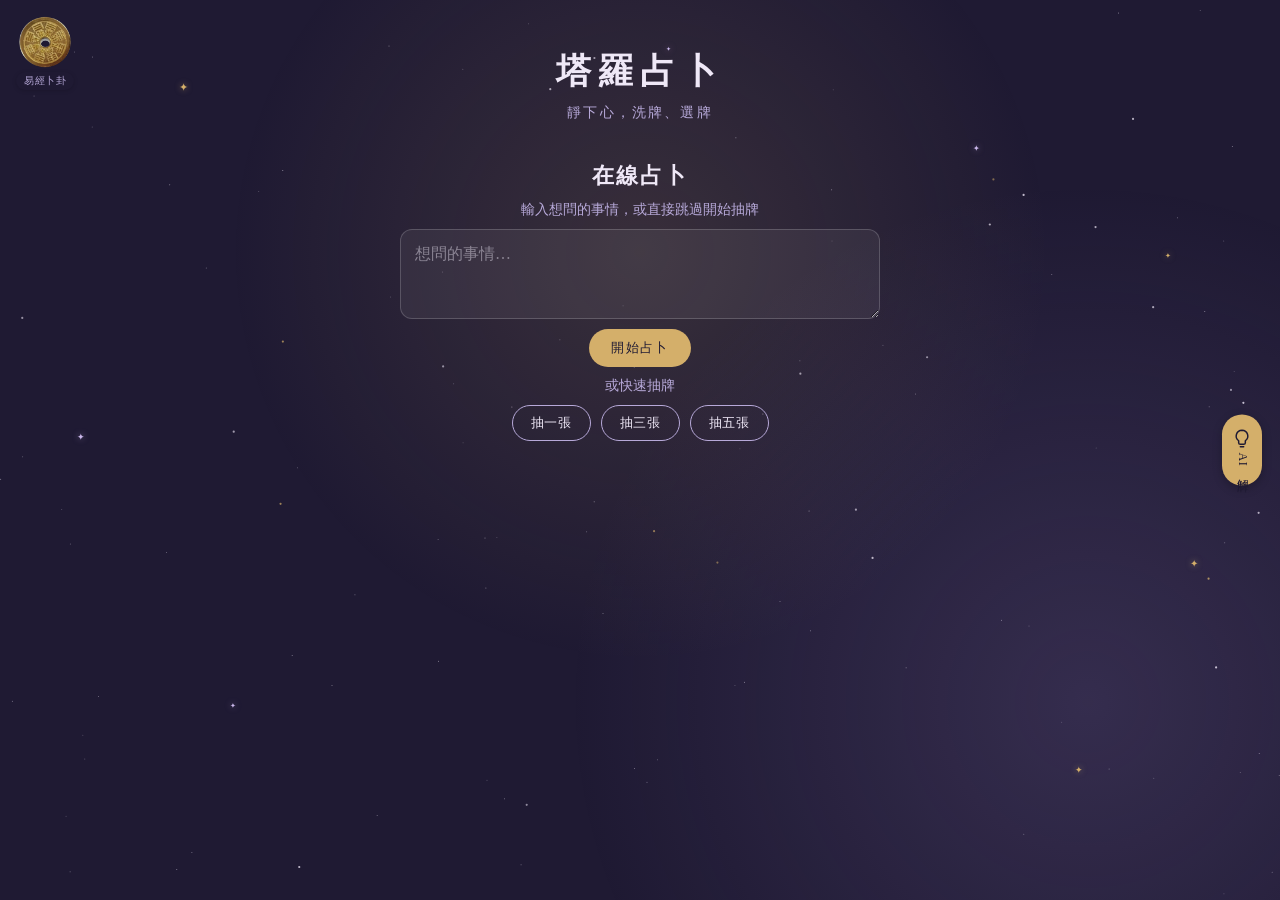
<file: index.html>
<!DOCTYPE html>
<html lang="zh-Hant">
<head>
<meta charset="UTF-8" />
<meta name="viewport" content="width=device-width, initial-scale=1.0" />
<title>塔羅占卜</title>
<link rel="stylesheet" href="css/style.css" />
</head>
<body class="theme-tarot">

  <div class="mystic-glow"></div>
  <div class="star-field" aria-hidden="true">
    <div class="star-dot layer-far"></div>
    <div class="star-dot layer-near"></div>
    <span class="sparkle" style="top:9%; left:14%; font-size:11px; animation-delay:0s;">✦</span>
    <span class="sparkle lavender" style="top:16%; left:76%; font-size:8px; animation-delay:0.6s;">✦</span>
    <span class="sparkle" style="top:28%; left:91%; font-size:7px; animation-delay:1.2s;">✦</span>
    <span class="sparkle lavender" style="top:48%; left:6%; font-size:9px; animation-delay:1.8s;">✦</span>
    <span class="sparkle" style="top:62%; left:93%; font-size:10px; animation-delay:0.3s;">✦</span>
    <span class="sparkle lavender" style="top:78%; left:18%; font-size:7px; animation-delay:2.1s;">✦</span>
    <span class="sparkle" style="top:85%; left:84%; font-size:9px; animation-delay:1.5s;">✦</span>
    <span class="sparkle lavender" style="top:5%; left:52%; font-size:6px; animation-delay:2.6s;">✦</span>
  </div>

  <a href="iching.html" class="page-switch page-switch-coin" title="金錢卦起卦" aria-label="切換到金錢卦起卦">
    <img src="assets/iching/coins/天錢-正面-八卦-icon.png" alt="" class="page-switch-icon" />
    <span class="page-switch-label">易經卜卦</span>
  </a>

  <header class="site-header">
    <h1 class="site-title">塔羅占卜</h1>
    <p class="site-subtitle">靜下心，洗牌、選牌</p>
  </header>

  <main class="table" id="tarot-section">

    <!-- ===================== 問題輸入（起手式，跟易經一致） ===================== -->
    <section id="tarot-question-section" class="iching-input">
      <h2 class="section-heading">在線占卜</h2>
      <p class="iching-hint">輸入想問的事情，或直接跳過開始抽牌</p>
      <textarea id="tarot-question" class="iching-textarea" placeholder="想問的事情…" maxlength="80"></textarea>
      <button id="btn-tarot-start" class="tool-btn" type="button">開始占卜</button>

      <p class="iching-hint quick-preset-hint">或快速抽牌</p>
      <div class="quick-count-buttons">
        <button class="quick-count-btn" type="button" data-count="1">抽一張</button>
        <button class="quick-count-btn" type="button" data-count="3">抽三張</button>
        <button class="quick-count-btn" type="button" data-count="5">抽五張</button>
      </div>
    </section>

    <!-- ===================== 牌桌 ===================== -->
    <section id="tarot-table-section" class="hidden">

      <section class="toolbar">
        <button id="btn-shuffle" class="tool-btn tool-btn-icon" type="button" title="洗牌" aria-label="洗牌">
          <svg viewBox="0 0 24 24" width="22" height="22" fill="none" stroke="currentColor" stroke-width="1.8" stroke-linecap="round" stroke-linejoin="round"><polyline points="16 3 21 3 21 8"/><line x1="4" y1="20" x2="21" y2="3"/><polyline points="21 16 21 21 16 21"/><line x1="15" y1="15" x2="21" y2="21"/><line x1="4" y1="4" x2="9" y2="9"/></svg>
        </button>
        <button id="btn-arrange" class="tool-btn tool-btn-icon" type="button" title="整牌" aria-label="整牌">
          <svg viewBox="0 0 24 24" width="22" height="22" fill="none" stroke="currentColor" stroke-width="1.8" stroke-linecap="round" stroke-linejoin="round"><polygon points="12 2 2 7 12 12 22 7 12 2"/><polyline points="2 17 12 22 22 17"/><polyline points="2 12 12 17 22 12"/></svg>
        </button>
        <button id="btn-cut" class="tool-btn tool-btn-icon" type="button" title="切牌" aria-label="切牌">
          <svg viewBox="0 0 24 24" width="22" height="22" fill="none" stroke="currentColor" stroke-width="1.8" stroke-linecap="round" stroke-linejoin="round"><circle cx="6" cy="6" r="3"/><circle cx="6" cy="18" r="3"/><line x1="20" y1="4" x2="8.12" y2="15.88"/><line x1="14.47" y1="14.48" x2="20" y2="20"/><line x1="8.12" y1="8.12" x2="12" y2="12"/></svg>
        </button>
        <button id="btn-fan" class="tool-btn tool-btn-icon" type="button" title="開扇" aria-label="開扇">
          <svg viewBox="0 0 24 24" width="22" height="22" fill="none" stroke="currentColor" stroke-width="1.6" stroke-linecap="round" stroke-linejoin="round"><path d="M12 21 4 9a8 8 0 0 1 16 0Z"/><line x1="12" y1="21" x2="7.5" y2="8.3"/><line x1="12" y1="21" x2="12" y2="7"/><line x1="12" y1="21" x2="16.5" y2="8.3"/></svg>
        </button>
        <button id="btn-reset" class="tool-btn tool-btn-icon" type="button" title="重新開始" aria-label="重新開始">
          <svg viewBox="0 0 24 24" width="22" height="22" fill="none" stroke="currentColor" stroke-width="1.8" stroke-linecap="round" stroke-linejoin="round"><polyline points="23 4 23 10 17 10"/><polyline points="1 20 1 14 7 14"/><path d="M3.51 9a9 9 0 0 1 14.85-3.36L23 10M1 14l4.64 4.36A9 9 0 0 0 20.49 15"/></svg>
        </button>
        <span class="draw-count">已抽 <span id="draw-count-num">0</span> 張</span>
        <button id="btn-table-back" class="tool-btn tool-btn-icon" type="button" title="回到主選單" aria-label="回到主選單">
          <svg viewBox="0 0 24 24" width="22" height="22" fill="none" stroke="currentColor" stroke-width="1.8" stroke-linecap="round" stroke-linejoin="round"><path d="M3 11.5 12 4l9 7.5"/><path d="M5.5 10v9.5a1 1 0 0 0 1 1H9a1 1 0 0 0 1-1V15a1 1 0 0 1 1-1h2a1 1 0 0 1 1 1v4.5a1 1 0 0 0 1 1h2.5a1 1 0 0 0 1-1V10"/></svg>
        </button>
      </section>

      <section class="drawn-area">
        <h2 class="drawn-title">已抽出的牌</h2>
        <div id="drawn-cards" class="drawn-cards"></div>
      </section>

      <section id="quick-result-actions" class="quick-result-actions hidden">
        <button id="btn-quick-again" class="tool-btn" type="button">再抽一次</button>
        <button id="btn-quick-more" class="tool-btn" type="button">多抽一張</button>
        <button id="btn-quick-back" class="tool-btn tool-btn-secondary" type="button">回到主選單</button>
      </section>

      <section id="deck-area" class="deck-area">
        <div id="deck-stack" class="deck-stack"></div>
        <p id="deck-hint" class="deck-hint">請先洗牌，再點選「開扇」選牌</p>
      </section>

      <section id="cut-area" class="cut-area hidden"></section>

      <section id="fan-area" class="fan-area hidden"></section>

    </section>

  </main>

  <button id="btn-ai-interpret" class="ai-interpret-btn" type="button" title="AI 解牌">
    <svg viewBox="0 0 24 24" width="20" height="20" fill="none" stroke="currentColor" stroke-width="1.8" stroke-linecap="round" stroke-linejoin="round"><path d="M12 2a7 7 0 0 0-4 12.7V17a2 2 0 0 0 2 2h4a2 2 0 0 0 2-2v-2.3A7 7 0 0 0 12 2Z"/><line x1="10" y1="22" x2="14" y2="22"/></svg>
    <span>AI 解牌</span>
  </button>

  <script src="js/star-field.js"></script>
  <script src="js/cards.js"></script>
  <script src="js/tarot-shared.js"></script>
  <script src="js/mode-full.js"></script>
  <script src="js/app.js"></script>
</body>
</html>
</file>
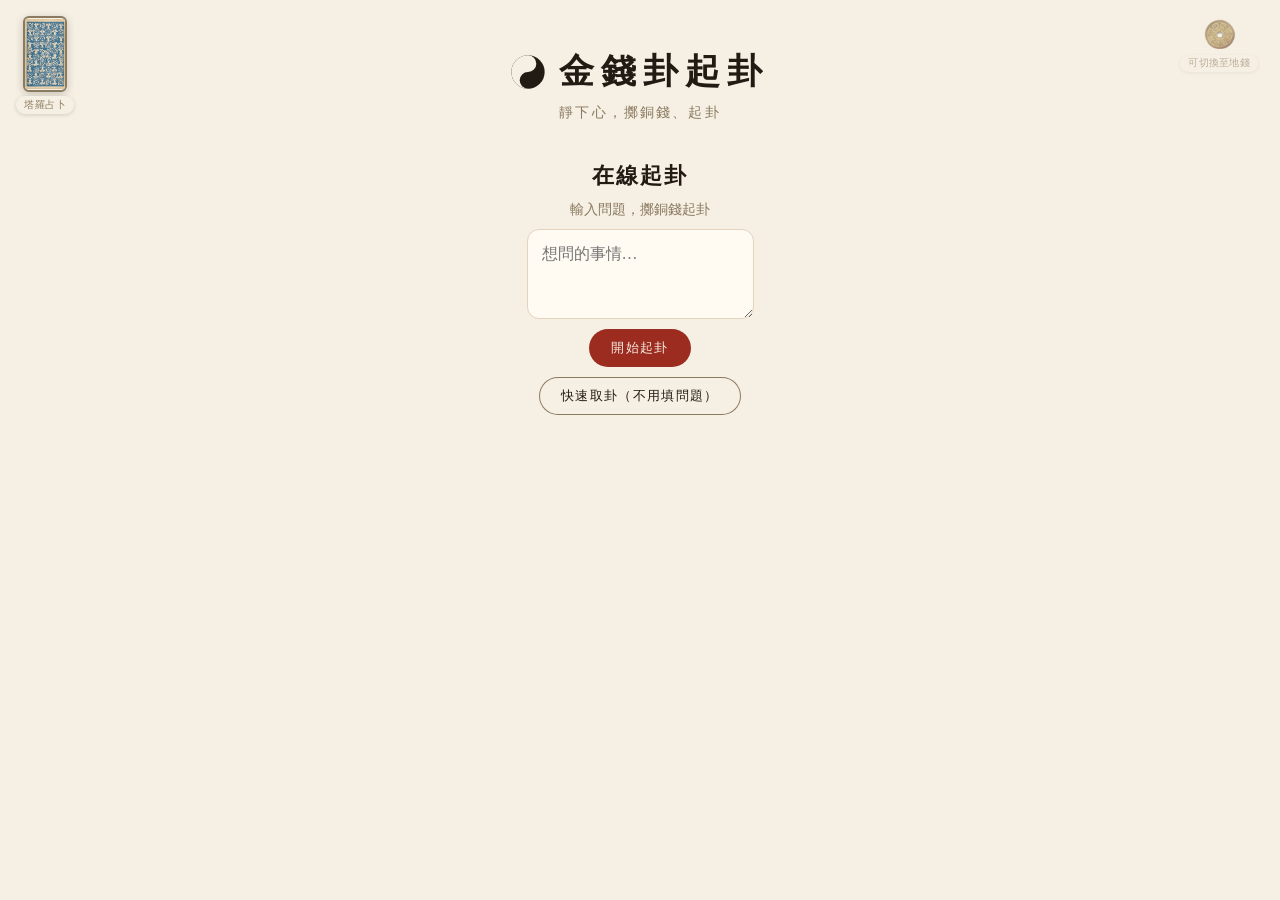
<file: iching.html>
<!DOCTYPE html>
<html lang="zh-Hant">
<head>
<meta charset="UTF-8" />
<meta name="viewport" content="width=device-width, initial-scale=1.0" />
<title>金錢卦起卦</title>
<link rel="stylesheet" href="css/style.css" />
</head>
<body class="theme-iching">

  <a href="index.html" class="page-switch page-switch-tarot" title="塔羅占卜" aria-label="切換到塔羅占卜">
    <img src="assets/images/塔羅牌/卡背/經典.jpg" alt="" class="page-switch-icon" />
    <span class="page-switch-label">塔羅占卜</span>
  </a>

  <button type="button" id="coin-style-toggle" class="coin-style-toggle" title="切換銅錢樣式（自動依時間選好，這裡可自行覆蓋）">
    <img id="coin-style-toggle-icon" src="assets/iching/coins/地錢-正面-八卦-圓形去背.png" alt="" class="coin-style-toggle-icon" />
    <span id="coin-style-toggle-label" class="coin-style-toggle-label">可切換至天錢</span>
  </button>

  <header class="site-header">
    <div class="taiji-header">
      <svg viewBox="0 0 200 200" width="34" height="34" role="img" aria-label="太極圖">
        <circle cx="100" cy="100" r="98" fill="#221b14"/>
        <path d="M100,2 A49,49 0 0,1 100,100 A49,49 0 0,0 100,198 A98,98 0 0,1 100,2 Z" fill="#f6efe3"/>
        <circle cx="100" cy="51" r="16" fill="#f6efe3"/>
        <circle cx="100" cy="149" r="16" fill="#221b14"/>
      </svg>
      <h1 class="site-title">金錢卦起卦</h1>
    </div>
    <p class="site-subtitle">靜下心，擲銅錢、起卦</p>
  </header>

  <main class="table" id="iching-section">

    <div id="iching-form">
      <section class="iching-input">
        <h2 class="section-heading">在線起卦</h2>
        <p class="iching-hint">輸入問題，擲銅錢起卦</p>
        <textarea id="iching-question" class="iching-textarea" placeholder="想問的事情…" maxlength="80"></textarea>
        <button id="btn-iching-cast" class="tool-btn" type="button">開始起卦</button>
        <button id="btn-iching-quick-cast" class="tool-btn tool-btn-secondary" type="button">快速取卦（不用填問題）</button>
      </section>
    </div>

    <section id="manual-cast-section" class="iching-result manual-cast-section hidden"></section>

    <section id="iching-result" class="iching-result hidden"></section>

  </main>

  <script src="js/iching-data.js"></script>
  <script src="js/iching.js"></script>
</body>
</html>
</file>
<file: css/style.css>
:root {
  --bg: #f3f1ec;
  --bg-fleck: #eae7df;
  --ink: #1c2240;
  --ink-soft: #4a4f6e;
  --gold: #b8923f;
  --gold-hover: #a07f36;
  --on-accent: #fff;
  --card-w: 90px;
  --card-h: 153px;
}

/* ---- 主題：塔羅（午夜紫金神秘） ---- */
body.theme-tarot {
  --bg: #1f1a33;
  --bg-fleck: #1f1a33;
  --ink: #efe8f7;
  --ink-soft: #b7a9d9;
  --gold: #d4af6a;
  --gold-hover: #e4c589;
  --on-accent: #1f1a33;
  background-image: none;
}

/* ---- 主題：易經（中國紅金＋太極） ---- */
body.theme-iching {
  --bg: #f6efe3;
  --bg-fleck: #ece0ca;
  --ink: #221b14;
  --ink-soft: #8a7a60;
  --gold: #9c2b20;
  --gold-hover: #7e2117;
  --trim-gold: #b8923f;
  --on-accent: #f6efe3;
}

* { box-sizing: border-box; }

/* 牌桌上的圖都是互動用的，不要讓瀏覽器原生的「拖圖片」或選字跳出來搗亂 */
.deck-stack img,
.fan-card img,
.cut-card img,
.drawn-card img {
  -webkit-user-drag: none;
  user-select: none;
  -webkit-user-select: none;
}

body {
  margin: 0;
  min-height: 100vh;
  overflow-x: hidden;
  background-color: var(--bg-fleck);
  background-image:
    radial-gradient(circle at 0 0, transparent 23px, var(--bg) 24px),
    radial-gradient(circle at 48px 48px, transparent 23px, var(--bg) 24px),
    radial-gradient(circle at 0 48px, transparent 23px, var(--bg) 24px),
    radial-gradient(circle at 48px 0, transparent 23px, var(--bg) 24px);
  background-size: 48px 48px;
  color: var(--ink);
  font-family: "Noto Serif TC", "Georgia", serif;
  display: flex;
  flex-direction: column;
  align-items: center;
}

.site-header {
  text-align: center;
  margin-top: 48px;
}

.site-title {
  font-size: 2.2rem;
  letter-spacing: 0.2em;
  margin: 0;
}

.site-subtitle {
  color: var(--ink-soft);
  letter-spacing: 0.15em;
  font-size: 0.9rem;
  margin-top: 8px;
}

.table {
  width: 100%;
  max-width: 1100px;
  display: flex;
  flex-direction: column;
  align-items: center;
  padding: 24px 16px 80px;
}

/* 工具列固定收在畫面左側一欄（手機跟桌面都是），省下來的版面都讓給牌本身，
   比照望遠鏡那種「工具在旁邊、牌是主角」的版面配置；問題輸入/快速抽牌結果
   畫面不會出現 .toolbar，所以這裡不用額外排除 */
.toolbar {
  position: fixed;
  left: 10px;
  top: 104px;
  display: flex;
  flex-direction: column;
  align-items: center;
  gap: 8px;
  z-index: 40;
}

.tool-btn {
  font-family: inherit;
  letter-spacing: 0.1em;
  background: var(--gold);
  color: var(--on-accent);
  border: none;
  padding: 10px 22px;
  border-radius: 999px;
  cursor: pointer;
  transition: transform 0.15s ease, background 0.15s ease;
}

.tool-btn:hover { background: var(--gold-hover); }
.tool-btn:active { transform: scale(0.96); }
.tool-btn:disabled {
  background: #c9c7c0;
  cursor: not-allowed;
}
.tool-btn.active {
  background: var(--gold);
  box-shadow: 0 0 0 2px var(--ink) inset;
}

.tool-btn-secondary {
  background: transparent;
  color: var(--ink);
  box-shadow: 0 0 0 1px var(--ink-soft) inset;
}
.tool-btn-secondary:hover { background: #e3e0d8; }
body.theme-tarot .tool-btn-secondary:hover { background: rgba(255, 255, 255, 0.08); }

.tool-btn-icon {
  width: 32px;
  height: 32px;
  padding: 0;
  display: inline-flex;
  align-items: center;
  justify-content: center;
}

.tool-btn-icon svg {
  display: block;
  width: 15px;
  height: 15px;
}

.toolbar .draw-count {
  text-align: center;
  line-height: 1.2;
  font-size: 0.66rem;
}

/* 回到主選單用房子符號，跟上面其他圖示按鈕一樣大小，但底色用白的跟其他深色
   圖示區分出來，一看就知道是跳出去的動作 */
#btn-table-back {
  background: rgba(255, 255, 255, 0.14);
  color: var(--ink);
}
#btn-table-back:hover { background: rgba(255, 255, 255, 0.22); }
/* 房子符號本身占圓圈的比例拉大一點，比其他工具圖示更明顯、好辨識 */
#btn-table-back svg {
  width: 20px;
  height: 20px;
}

/* 工具列固定在左側，牌桌本身的內容要讓出這塊寬度，不然會疊在工具列下面 */
#tarot-table-section:not(.quick-result-mode) {
  padding-left: 56px;
}

/* 手機長按圖示按鈕時跳出的文字說明（桌面版靠 title 屬性的原生提示就夠了） */
.icon-btn-tooltip {
  position: fixed;
  transform: translate(-50%, -100%);
  background: rgba(20, 16, 30, 0.92);
  color: #fff;
  padding: 6px 12px;
  border-radius: 6px;
  font-size: 0.8rem;
  letter-spacing: 0.05em;
  white-space: nowrap;
  z-index: 9999;
  opacity: 0;
  transition: opacity 0.15s ease;
  pointer-events: none;
}

.icon-btn-tooltip.show { opacity: 1; }

.tarot-submode-switch {
  display: flex;
  gap: 10px;
  margin-top: 28px;
}

.submode-btn {
  font-family: inherit;
  letter-spacing: 0.08em;
  background: transparent;
  color: var(--ink-soft);
  border: none;
  border-bottom: 2px solid transparent;
  padding: 6px 4px;
  cursor: pointer;
  font-size: 0.95rem;
}

.submode-btn.active {
  color: var(--ink);
  border-bottom-color: var(--gold);
  font-weight: bold;
}

.hidden { display: none !important; }

.draw-count {
  color: var(--ink-soft);
  font-size: 0.9rem;
  letter-spacing: 0.08em;
}

.deck-area {
  display: flex;
  flex-direction: column;
  align-items: center;
  min-height: 220px;
  justify-content: center;
}

.deck-stack {
  position: relative;
  width: var(--card-w);
  height: var(--card-h);
  cursor: grab;
  touch-action: none;
}

.deck-stack:active { cursor: grabbing; }

.deck-stack.hidden { display: none; }

.deck-stack .stack-card {
  position: absolute;
  top: 0; left: 0;
  width: var(--card-w);
  height: var(--card-h);
  border-radius: 8px;
  overflow: hidden;
  box-shadow: 0 2px 6px rgba(0,0,0,0.25);
  transition: transform 0.35s ease;
}

.deck-stack .stack-card img {
  width: 100%; height: 100%; object-fit: cover;
}

.deck-stack.shuffling .stack-card {
  animation: shuffle-jitter 0.25s ease-in-out infinite;
}

@keyframes shuffle-jitter {
  0%   { transform: translate(0, 0) rotate(0deg); }
  25%  { transform: translate(-6px, -3px) rotate(-4deg); }
  50%  { transform: translate(5px, 2px) rotate(3deg); }
  75%  { transform: translate(-4px, 3px) rotate(-2deg); }
  100% { transform: translate(0, 0) rotate(0deg); }
}

.deck-hint {
  margin-top: 18px;
  color: var(--ink-soft);
  font-size: 0.85rem;
  letter-spacing: 0.1em;
}

.fan-area {
  position: relative;
  width: 100%;
  height: 260px;
  margin: 24px 0 8px;
  display: flex;
  justify-content: center;
}

.fan-area.hidden { display: none; }

.fan-card {
  position: absolute;
  bottom: 0;
  left: 50%;
  width: var(--card-w);
  height: var(--card-h);
  margin-left: calc(var(--card-w) / -2);
  border-radius: 8px;
  overflow: hidden;
  box-shadow: 0 2px 5px rgba(0,0,0,0.2);
  cursor: pointer;
  transform-origin: bottom center;
  transition: transform 0.2s ease, box-shadow 0.2s ease;
  perspective: 800px;
}

.fan-card:hover {
  box-shadow: 0 6px 14px rgba(0,0,0,0.3);
}

.fan-card.drawn {
  pointer-events: none;
  opacity: 0;
  transition: opacity 0.3s ease;
}

.fan-card-inner {
  position: relative;
  width: 100%; height: 100%;
  transform-style: preserve-3d;
  transition: transform 0.6s ease;
}

.fan-card.flipping .fan-card-inner {
  transform: rotateY(180deg);
}

.fan-card-face {
  position: absolute;
  top: 0; left: 0;
  width: 100%; height: 100%;
  backface-visibility: hidden;
  border-radius: 8px;
  overflow: hidden;
}

.fan-card-face img { width: 100%; height: 100%; object-fit: cover; }

.fan-card-face.front { transform: rotateY(180deg); }

.fan-area.fan-disabled .fan-card { pointer-events: none; opacity: 0.55; }

/* 切牌：整副牌攤成一排可點選的牌背，點哪裡就從哪裡切開 */
.cut-area {
  position: relative;
  width: 100%;
  min-height: 180px;
  margin: 24px 0;
  padding: 10px 0;
}

.cut-area.hidden { display: none; }

.cut-card {
  --cut-x: 0px;
  --cut-rot: 0deg;
  position: absolute;
  top: 10px;
  left: 50%;
  width: var(--card-w);
  height: var(--card-h);
  margin-left: calc(var(--card-w) / -2);
  border-radius: 8px;
  overflow: hidden;
  box-shadow: 0 2px 5px rgba(0,0,0,0.2);
  cursor: pointer;
  transform-origin: bottom center;
  transform: translateX(var(--cut-x)) translateY(0) rotate(var(--cut-rot));
  transition: transform 0.15s ease;
}

.cut-card:hover {
  transform: translateX(var(--cut-x)) translateY(-10px) rotate(var(--cut-rot));
}

.cut-card img { width: 100%; height: 100%; object-fit: cover; }

.drawn-area {
  width: 100%;
  margin-top: 40px;
  text-align: center;
}

.drawn-title {
  font-size: 1rem;
  letter-spacing: 0.2em;
  color: var(--ink-soft);
  font-weight: normal;
  margin-bottom: 16px;
}

.drawn-cards {
  display: flex;
  flex-wrap: wrap;
  gap: 18px;
  justify-content: center;
}

.drawn-card {
  width: 110px;
  text-align: center;
  animation: drawn-pop-in 0.4s ease;
}

.drawn-card img {
  width: 100%;
  border-radius: 8px;
  box-shadow: 0 3px 10px rgba(0,0,0,0.25);
}

.drawn-card .card-label {
  margin-top: 8px;
  font-size: 0.8rem;
  letter-spacing: 0.05em;
  color: var(--ink);
}

.drawn-card.reversed .drawn-card-img { transform: rotate(180deg); }

/* 快速抽牌結果畫面在牌出現前顯示的洗牌動畫：幾張牌背交錯晃動，
   做出「正在洗牌抽牌」的感覺，取代原本死板的文字提示 */
.quick-draw-shuffle {
  width: 100%;
  display: flex;
  justify-content: center;
  align-items: flex-end;
  height: 160px;
  margin: 10px 0 30px;
}

.quick-shuffle-card {
  width: 70px;
  margin: 0 -14px;
  animation: quick-shuffle-wiggle 1.1s ease-in-out infinite;
}

.quick-shuffle-card img {
  display: block;
  width: 100%;
  border-radius: 6px;
  box-shadow: 0 3px 10px rgba(0,0,0,0.25);
}

@keyframes quick-shuffle-wiggle {
  0%, 100% { transform: translateY(0) rotate(0deg); }
  25% { transform: translateY(-14px) rotate(-7deg); }
  50% { transform: translateY(0) rotate(0deg); }
  75% { transform: translateY(-8px) rotate(7deg); }
}

/* ---- 快速版 ---- */

.quick-setup {
  text-align: center;
  margin-top: 40px;
}

.quick-setup-hint {
  color: var(--ink-soft);
  letter-spacing: 0.1em;
  margin-bottom: 16px;
}

.quick-count-buttons {
  display: flex;
  gap: 10px;
  justify-content: center;
  margin-bottom: 18px;
}

.quick-count-btn {
  font-family: inherit;
  letter-spacing: 0.05em;
  background: transparent;
  color: var(--ink);
  border: 1px solid var(--ink-soft);
  padding: 8px 18px;
  border-radius: 999px;
  cursor: pointer;
}

.quick-count-btn.active {
  background: var(--gold);
  color: var(--on-accent);
  border-color: var(--gold);
}

.quick-preset-hint {
  margin-top: 10px;
}

.quick-result-actions {
  display: flex;
  flex-wrap: wrap;
  gap: 10px;
  justify-content: center;
  margin: 8px 0 28px;
}

.quick-result-actions.hidden { display: none; }

/* 快速抽牌結果畫面：只留已抽出的牌跟操作按鈕，工具列跟牌桌都先不用看到 */
#tarot-table-section.quick-result-mode .toolbar,
#tarot-table-section.quick-result-mode #deck-area,
#tarot-table-section.quick-result-mode #cut-area,
#tarot-table-section.quick-result-mode #fan-area {
  display: none;
}

.quick-count-custom {
  display: flex;
  align-items: center;
  justify-content: center;
  gap: 10px;
  color: var(--ink-soft);
  font-size: 0.85rem;
}

.quick-count-custom input {
  width: 60px;
  padding: 6px 8px;
  border-radius: 6px;
  border: 1px solid var(--ink-soft);
  font-family: inherit;
  text-align: center;
}

.quick-table {
  width: 100%;
  display: flex;
  flex-direction: column;
  align-items: center;
}

.quick-table.hidden { display: none; }

.quick-actions-area {
  width: 100%;
  text-align: center;
}

.quick-more-prompt {
  margin-top: 24px;
  text-align: center;
  color: var(--ink-soft);
}

.quick-more-prompt.hidden { display: none; }

.quick-more-prompt p { margin-bottom: 12px; }

.quick-more-prompt .tool-btn { margin: 0 6px; }

.quick-restart-btn {
  display: block;
  margin: 28px auto 0;
}

@keyframes drawn-pop-in {
  from { opacity: 0; transform: translateY(14px) scale(0.9); }
  to   { opacity: 1; transform: translateY(0) scale(1); }
}

/* 工具列固定在左側是手機、桌面共用的版面，這裡只針對夠寬的螢幕把工具列、
   卡牌都再放大一點，省下來的版面都讓給牌本身，比照望遠鏡那種「工具在旁邊、
   牌是主角」的版面配置 */
@media (min-width: 700px) {
  :root { --card-w: 130px; --card-h: 221px; }

  #tarot-table-section:not(.quick-result-mode) {
    padding-left: 128px;
  }

  .toolbar {
    left: 24px;
    gap: 14px;
  }

  .toolbar .tool-btn-icon {
    width: 36px;
    height: 36px;
  }

  .toolbar .tool-btn-icon svg {
    width: 17px;
    height: 17px;
  }

  #btn-table-back svg {
    width: 23px;
    height: 23px;
  }

  .toolbar .draw-count {
    font-size: 0.78rem;
  }

  .drawn-area { margin-bottom: 36px; }
  .deck-area { min-height: 260px; margin-top: 28px; }
  .cut-area { min-height: 220px; margin-top: 28px; }
  .fan-area { height: 320px; margin-top: 28px; }

  .drawn-card { width: 150px; }
}

@media (max-width: 600px) {
  :root { --card-w: 72px; --card-h: 122px; }

  .site-header { margin-top: 28px; }
  .site-title { font-size: 1.5rem; letter-spacing: 0.12em; }
  .site-subtitle { font-size: 0.78rem; }

  .table { padding: 12px 10px 56px; }

  #tarot-table-section:not(.quick-result-mode) {
    padding-left: 48px;
  }

  .tool-btn {
    padding: 11px 14px;
    font-size: 0.85rem;
    flex: 0 0 auto;
  }

  .fan-area { height: 230px; margin: 14px 0 4px; }

  .drawn-area { margin-top: 24px; }
  .drawn-cards { gap: 10px; }
  .drawn-card { width: 86px; }
  .drawn-card .card-label { font-size: 0.7rem; }
}

@media (max-width: 380px) {
  :root { --card-w: 58px; --card-h: 99px; }
  .fan-area { height: 180px; }
  #tarot-table-section:not(.quick-result-mode) { padding-left: 50px; }
  .toolbar { left: 6px; gap: 6px; }
  .toolbar .tool-btn-icon { width: 28px; height: 28px; }
  .toolbar .tool-btn-icon svg { width: 13px; height: 13px; }
  #btn-table-back svg { width: 18px; height: 18px; }
}

/* larger touch targets on touch devices, no hover state to rely on */
@media (hover: none) {
  .tool-btn { padding: 13px 20px; }
  .tool-btn-icon { padding: 0; }
  .fan-card { touch-action: manipulation; }
}

/* ---- 金錢卦起卦 ---- */

.page-switch {
  position: fixed;
  top: 16px;
  left: 16px;
  display: flex;
  flex-direction: column;
  align-items: center;
  gap: 4px;
  text-decoration: none;
  z-index: 50;
  transition: transform 0.15s ease;
}

.page-switch:hover {
  transform: scale(1.06);
}

.page-switch-icon {
  display: block;
  box-sizing: border-box;
}

.page-switch-coin .page-switch-icon {
  width: 52px;
  height: 52px;
  border-radius: 50%;
  object-fit: contain;
}

.page-switch-tarot .page-switch-icon {
  width: 44px;
  height: 76px;
  border-radius: 6px;
  object-fit: contain;
  border: 2px solid var(--ink-soft);
  background: var(--bg);
  box-shadow: 0 2px 8px rgba(0,0,0,0.2);
}

.page-switch-label {
  font-size: 0.65rem;
  letter-spacing: 0.05em;
  color: var(--ink-soft);
  background: var(--bg);
  padding: 2px 8px;
  border-radius: 999px;
  white-space: nowrap;
  box-shadow: 0 1px 4px rgba(0,0,0,0.15);
}

.iching-input {
  width: 100%;
  max-width: 480px;
  display: flex;
  flex-direction: column;
  align-items: center;
  text-align: center;
  gap: 10px;
}

.section-heading {
  margin: 0;
  font-size: 1.4rem;
  letter-spacing: 0.1em;
}

.iching-hint {
  color: var(--ink-soft);
  font-size: 0.85rem;
  margin: 0;
}

/* 天錢/地錢手動切換：低調放右側，預設已自動選好，不是必選步驟 */
.coin-style-toggle {
  position: fixed;
  top: 16px;
  right: 16px;
  display: flex;
  flex-direction: column;
  align-items: center;
  gap: 4px;
  background: none;
  border: none;
  cursor: pointer;
  z-index: 50;
  opacity: 0.55;
  transition: opacity 0.15s ease, transform 0.15s ease;
}

.coin-style-toggle:hover {
  opacity: 1;
  transform: scale(1.06);
}

.coin-style-toggle-icon {
  display: block;
  width: 34px;
  height: 34px;
  border-radius: 50%;
  object-fit: contain;
}

.coin-style-toggle-label {
  font-size: 0.6rem;
  letter-spacing: 0.03em;
  color: var(--ink-soft);
  background: var(--bg);
  padding: 2px 8px;
  border-radius: 999px;
  white-space: nowrap;
  box-shadow: 0 1px 4px rgba(0,0,0,0.12);
}

.iching-textarea {
  width: 100%;
  min-height: 90px;
  resize: vertical;
  font-family: inherit;
  font-size: 1rem;
  padding: 14px;
  border: 1px solid #e4d3bd;
  border-radius: 12px;
  background: #fffaf2;
  color: var(--ink);
}
body.theme-tarot .iching-textarea {
  background: rgba(255, 255, 255, 0.06);
  border-color: rgba(255, 255, 255, 0.18);
}
body.theme-tarot .iching-textarea::placeholder { color: rgba(239, 232, 247, 0.45); }

.iching-result {
  width: 100%;
  max-width: 640px;
  margin-top: 32px;
  display: flex;
  flex-direction: column;
  gap: 24px;
}

.iching-result.hidden { display: none; }

.iching-summary { text-align: center; }
.iching-question, .iching-time {
  color: var(--ink-soft);
  font-size: 0.85rem;
  margin: 2px 0;
}
.iching-title {
  margin: 10px 0 0;
  font-size: 1.6rem;
  color: var(--gold);
  letter-spacing: 0.1em;
}
.iching-title.pending {
  font-size: 1.1rem;
  color: var(--ink-soft);
  letter-spacing: 0.2em;
}
.iching-title.transformed { margin-top: 12px; }

.iching-stage { display: flex; flex-direction: column; align-items: center; }

.iching-no-change {
  margin: 10px 0 0;
  color: var(--ink-soft);
  font-size: 0.9rem;
  letter-spacing: 0.1em;
}

@keyframes pop-in {
  from { opacity: 0; transform: scale(0.85); }
  60% { opacity: 1; transform: scale(1.05); }
  to { opacity: 1; transform: scale(1); }
}
.pop-in { animation: pop-in 0.4s ease; }

.coin-tray {
  display: flex;
  flex-direction: column;
  align-items: center;
  gap: 14px;
  padding: 18px 0 6px;
  transition: opacity 0.3s ease;
}
.coin-tray.fading { opacity: 0; }

.coin-tray .coins-row {
  display: flex;
  gap: 18px;
}

.coin {
  width: 52px;
  height: 52px;
  position: relative;
  transform-style: preserve-3d;
  transition: transform 0.4s ease;
}
.coin.spinning { animation: coin-spin 0.3s linear infinite; }
@keyframes coin-spin {
  from { transform: rotateY(0deg); }
  to { transform: rotateY(360deg); }
}

.coin-face {
  position: absolute;
  inset: 0;
  width: 100%;
  height: 100%;
  border-radius: 50%;
  object-fit: cover;
  backface-visibility: hidden;
  box-shadow: 0 0 0 1px rgba(184, 146, 63, 0.4);
}
.coin-face.back { transform: rotateY(180deg); }

.toss-label {
  margin: 0;
  color: var(--ink-soft);
  font-size: 0.85rem;
  letter-spacing: 0.1em;
  min-height: 1.2em;
}

.yao-line.pending { color: #c9c7c0; }

@keyframes fade-in {
  from { opacity: 0; transform: translateY(4px); }
  to { opacity: 1; transform: translateY(0); }
}
.fade-in { animation: fade-in 0.35s ease; }

.yao-table {
  display: flex;
  flex-direction: column;
  border: 1px solid #e4d3bd;
  border-radius: 12px;
  overflow: hidden;
  background: #fffaf2;
}

.yao-row {
  display: grid;
  grid-template-columns: 56px 1fr 32px 1fr;
  align-items: center;
  padding: 10px 14px;
  border-bottom: 1px solid #f0e4cf;
  gap: 8px;
}
.yao-row:last-child { border-bottom: none; }

.yao-row-header {
  font-size: 0.8rem;
  color: var(--ink-soft);
  letter-spacing: 0.1em;
}

.yao-label {
  font-size: 0.85rem;
  color: var(--ink-soft);
}

.yao-line {
  font-size: 1.1rem;
  display: flex;
  align-items: center;
  gap: 6px;
}
.yao-line.changed { color: var(--gold); }

/* 爻線圖示：陽爻＝一條完整直線，陰爻＝中間斷開的兩段 */
.yao-bar {
  display: inline-block;
  width: 56px;
  height: 7px;
  vertical-align: middle;
  background: currentColor;
}
.yao-bar.yin {
  background: linear-gradient(to right, currentColor 0 42%, transparent 42% 58%, currentColor 58% 100%);
}

.yao-mark {
  color: var(--gold);
  font-size: 0.9rem;
}

.yao-arrow {
  text-align: center;
  color: var(--ink-soft);
}

.iching-judgment {
  background: #fffaf2;
  border: 1px solid #e4d3bd;
  border-radius: 12px;
  padding: 16px 18px;
}
.judgment-rule {
  margin: 0 0 8px;
  color: var(--gold);
  font-size: 0.85rem;
  letter-spacing: 0.08em;
}
.judgment-text { margin: 6px 0; line-height: 1.6; }
.judgment-source {
  color: var(--ink-soft);
  font-size: 0.8rem;
  margin-right: 6px;
}

.gua-text-block {
  background: #fffaf2;
  border: 1px solid #e4d3bd;
  border-radius: 12px;
  padding: 16px 18px;
}
.gua-text-block h3 {
  margin: 0 0 10px;
  font-size: 1.05rem;
  letter-spacing: 0.05em;
}
.gua-ci { margin: 6px 0; line-height: 1.6; }
.gua-xiang {
  margin: 0 0 6px;
  line-height: 1.6;
  color: var(--ink-soft);
  font-size: 0.92rem;
}

.yao-ci-list {
  margin: 10px 0 0;
  padding-left: 1.2em;
  line-height: 1.6;
}
.yao-ci-list li { margin-bottom: 8px; }
.yao-ci-main { }
.yao-ci-xiang {
  color: var(--ink-soft);
  font-size: 0.85rem;
}
.yao-ci-list li.changing .yao-ci-main {
  color: var(--gold);
  font-weight: bold;
}

/* ---- 底部彈出面板（起卦方式選擇／AI解卦提示詞共用） ---- */

.sheet-overlay {
  position: fixed;
  inset: 0;
  background: rgba(28, 34, 64, 0);
  display: flex;
  align-items: flex-end;
  justify-content: center;
  z-index: 100;
  opacity: 0;
  pointer-events: none;
  transition: opacity 0.2s ease, background 0.2s ease;
}
.sheet-overlay.open {
  background: rgba(28, 34, 64, 0.45);
  opacity: 1;
  pointer-events: auto;
}

.sheet-panel {
  width: 100%;
  max-width: 480px;
  max-height: 85vh;
  overflow-y: auto;
  background: var(--bg);
  border-radius: 20px 20px 0 0;
  padding: 20px 20px calc(20px + env(safe-area-inset-bottom, 0px));
  box-shadow: 0 -4px 24px rgba(0, 0, 0, 0.25);
  transform: translateY(100%);
  transition: transform 0.25s ease;
}
.sheet-overlay.open .sheet-panel {
  transform: translateY(0);
}

.sheet-title {
  margin: 0 0 14px;
  text-align: center;
  font-size: 1.1rem;
  letter-spacing: 0.1em;
}

.sheet-cancel {
  display: block;
  width: 100%;
  margin-top: 8px;
  background: none;
  border: none;
  color: var(--ink-soft);
  font-family: inherit;
  font-size: 0.9rem;
  padding: 10px;
  cursor: pointer;
}

.cast-method-option {
  display: flex;
  align-items: center;
  gap: 14px;
  width: 100%;
  text-align: left;
  background: #fffaf2;
  border: 1px solid #e4d3bd;
  border-radius: 14px;
  padding: 14px 16px;
  margin-bottom: 10px;
  cursor: pointer;
  font-family: inherit;
  transition: border-color 0.15s ease, background 0.15s ease;
}
.cast-method-option:hover { border-color: var(--gold); background: #fffaf0; }

.cast-method-icon { font-size: 1.6rem; }

.cast-method-text { display: flex; flex-direction: column; gap: 2px; }
.cast-method-name { font-size: 1rem; letter-spacing: 0.05em; color: var(--ink); }
.cast-method-desc { font-size: 0.8rem; color: var(--ink-soft); }

/* ---- 逐爻投擲 ---- */

.manual-cast-section {
  display: flex;
  flex-direction: column;
  align-items: center;
  gap: 16px;
}

.forming-list {
  width: 100%;
  max-width: 360px;
  background: #fffaf2;
  border: 1px solid #e4d3bd;
  border-radius: 12px;
  padding: 6px 16px;
}

.forming-title {
  text-align: center;
  color: var(--ink-soft);
  font-size: 0.85rem;
  letter-spacing: 0.1em;
  margin: 10px 0;
}

.forming-row {
  display: grid;
  grid-template-columns: 56px 1fr 90px;
  align-items: center;
  gap: 8px;
  padding: 8px 0;
  border-bottom: 1px solid #f0e4cf;
}
.forming-row:last-child { border-bottom: none; }

.forming-label {
  font-size: 0.85rem;
  color: var(--ink-soft);
}

.forming-icon {
  font-size: 1.1rem;
  display: flex;
  align-items: center;
  gap: 6px;
}

.forming-state {
  font-size: 0.85rem;
  text-align: right;
}
.forming-state.unrevealed { color: #c9c7c0; }
.forming-state.yin, .forming-icon.yin { color: #c0472f; }
.forming-state.yang, .forming-icon.yang { color: var(--ink); }
.forming-state.changing { font-weight: bold; }

.forming-badge {
  display: inline-block;
  font-size: 0.65rem;
  color: var(--gold);
  border: 1px solid var(--gold);
  border-radius: 999px;
  padding: 0 5px;
  margin-left: 2px;
  vertical-align: middle;
}

.manual-result-card {
  width: 100%;
  max-width: 360px;
  display: flex;
  flex-direction: column;
  align-items: center;
  gap: 14px;
  background: #fffaf2;
  border: 1px solid #e4d3bd;
  border-radius: 14px;
  padding: 20px;
}

.manual-result-coins { gap: 10px; }
.coin-thumb {
  width: 40px;
  height: 40px;
  border-radius: 50%;
  object-fit: cover;
  box-shadow: 0 0 0 1px rgba(184, 146, 63, 0.4);
}

/* ---- AI解卦提示詞 ---- */

.ai-prompt-btn { margin-top: 12px; }

.ai-prompt-preview {
  width: 100%;
  min-height: 260px;
  font-family: inherit;
  font-size: 0.8rem;
  line-height: 1.6;
  padding: 12px;
  border: 1px solid #e4d3bd;
  border-radius: 10px;
  background: #fffaf2;
  color: var(--ink);
  resize: vertical;
  white-space: pre-wrap;
  margin-bottom: 14px;
}

.ai-prompt-actions {
  display: flex;
  gap: 10px;
}
.ai-prompt-actions .tool-btn { flex: 1; padding: 10px 12px; }

.iching-toast {
  position: fixed;
  left: 50%;
  bottom: 32px;
  transform: translate(-50%, 12px);
  background: var(--ink);
  color: #fff;
  padding: 10px 18px;
  border-radius: 999px;
  font-size: 0.85rem;
  box-shadow: 0 4px 16px rgba(0, 0, 0, 0.25);
  opacity: 0;
  transition: opacity 0.25s ease, transform 0.25s ease;
  z-index: 200;
  max-width: 90vw;
  text-align: center;
}
.iching-toast.show {
  opacity: 1;
  transform: translate(-50%, 0);
}

/* ---- AI 解牌（先只做按鈕，功能之後再接） ---- */

.ai-interpret-btn {
  position: fixed;
  top: 50%;
  right: 18px;
  transform: translateY(-50%);
  z-index: 500;
  display: flex;
  flex-direction: column;
  align-items: center;
  gap: 4px;
  font-family: inherit;
  letter-spacing: 0.05em;
  background: var(--gold);
  color: var(--on-accent);
  border: none;
  border-radius: 999px;
  padding: 14px 10px;
  cursor: pointer;
  box-shadow: 0 3px 10px rgba(0,0,0,0.25);
  transition: background 0.15s ease, transform 0.15s ease;
}

.ai-interpret-btn:hover { background: var(--gold-hover); }
.ai-interpret-btn:active { transform: translateY(-50%) scale(0.96); }

.ai-interpret-btn span {
  writing-mode: vertical-rl;
  font-size: 0.75rem;
}

@media (max-width: 600px) {
  .ai-interpret-btn {
    right: 8px;
    padding: 10px 7px;
  }
  .ai-interpret-btn svg { width: 17px; height: 17px; }
  .ai-interpret-btn span { font-size: 0.68rem; }
}

/* ---- 塔羅主題：星空背景（固定在最底層，不隨內容捲動） ---- */
body.theme-tarot .mystic-glow {
  position: fixed;
  inset: 0;
  z-index: -2;
  pointer-events: none;
  background:
    radial-gradient(circle at 50% 28%, rgba(212, 175, 106, 0.14), transparent 45%),
    radial-gradient(circle at 85% 78%, rgba(155, 132, 201, 0.18), transparent 40%);
}

body.theme-tarot .star-field {
  position: fixed;
  inset: 0;
  z-index: -1;
  overflow: hidden;
  pointer-events: none;
}

body.theme-tarot .star-dot {
  position: absolute;
  top: 0;
  left: 0;
  width: 1px;
  height: 1px;
  border-radius: 50%;
  background: transparent;
}

body.theme-tarot .star-dot.layer-far { animation: star-breathe 6s ease-in-out infinite; }
body.theme-tarot .star-dot.layer-near { animation: star-breathe 5s ease-in-out infinite 0.8s; }

@keyframes star-breathe {
  0%, 100% { opacity: 0.55; }
  50% { opacity: 0.9; }
}

body.theme-tarot .sparkle {
  position: absolute;
  color: var(--gold);
  animation: sparkle-twinkle 3.4s ease-in-out infinite;
  text-shadow: 0 0 6px rgba(212, 175, 106, 0.6);
}

body.theme-tarot .sparkle.lavender {
  color: #cbb8ec;
  text-shadow: 0 0 6px rgba(203, 184, 236, 0.55);
}

@keyframes sparkle-twinkle {
  0%, 100% { opacity: 0.25; transform: scale(0.85); }
  50% { opacity: 1; transform: scale(1.15); }
}

@media (prefers-reduced-motion: reduce) {
  body.theme-tarot .star-dot,
  body.theme-tarot .sparkle {
    animation: none;
  }
}

/* ---- 塔羅主題：讓牌緣在深色背景上更立體 ---- */
body.theme-tarot .deck-stack .stack-card,
body.theme-tarot .fan-card,
body.theme-tarot .cut-card {
  box-shadow: 0 0 0 1px rgba(212, 175, 106, 0.4), 0 4px 14px rgba(0, 0, 0, 0.45);
}
body.theme-tarot .drawn-card img {
  box-shadow: 0 0 0 1px rgba(212, 175, 106, 0.3), 0 4px 14px rgba(0, 0, 0, 0.4);
}

/* ---- 易經主題：標題旁的太極圖排版 ---- */
.taiji-header {
  display: flex;
  align-items: center;
  justify-content: center;
  gap: 14px;
}
.taiji-header .site-title { margin: 0; }
</file>
